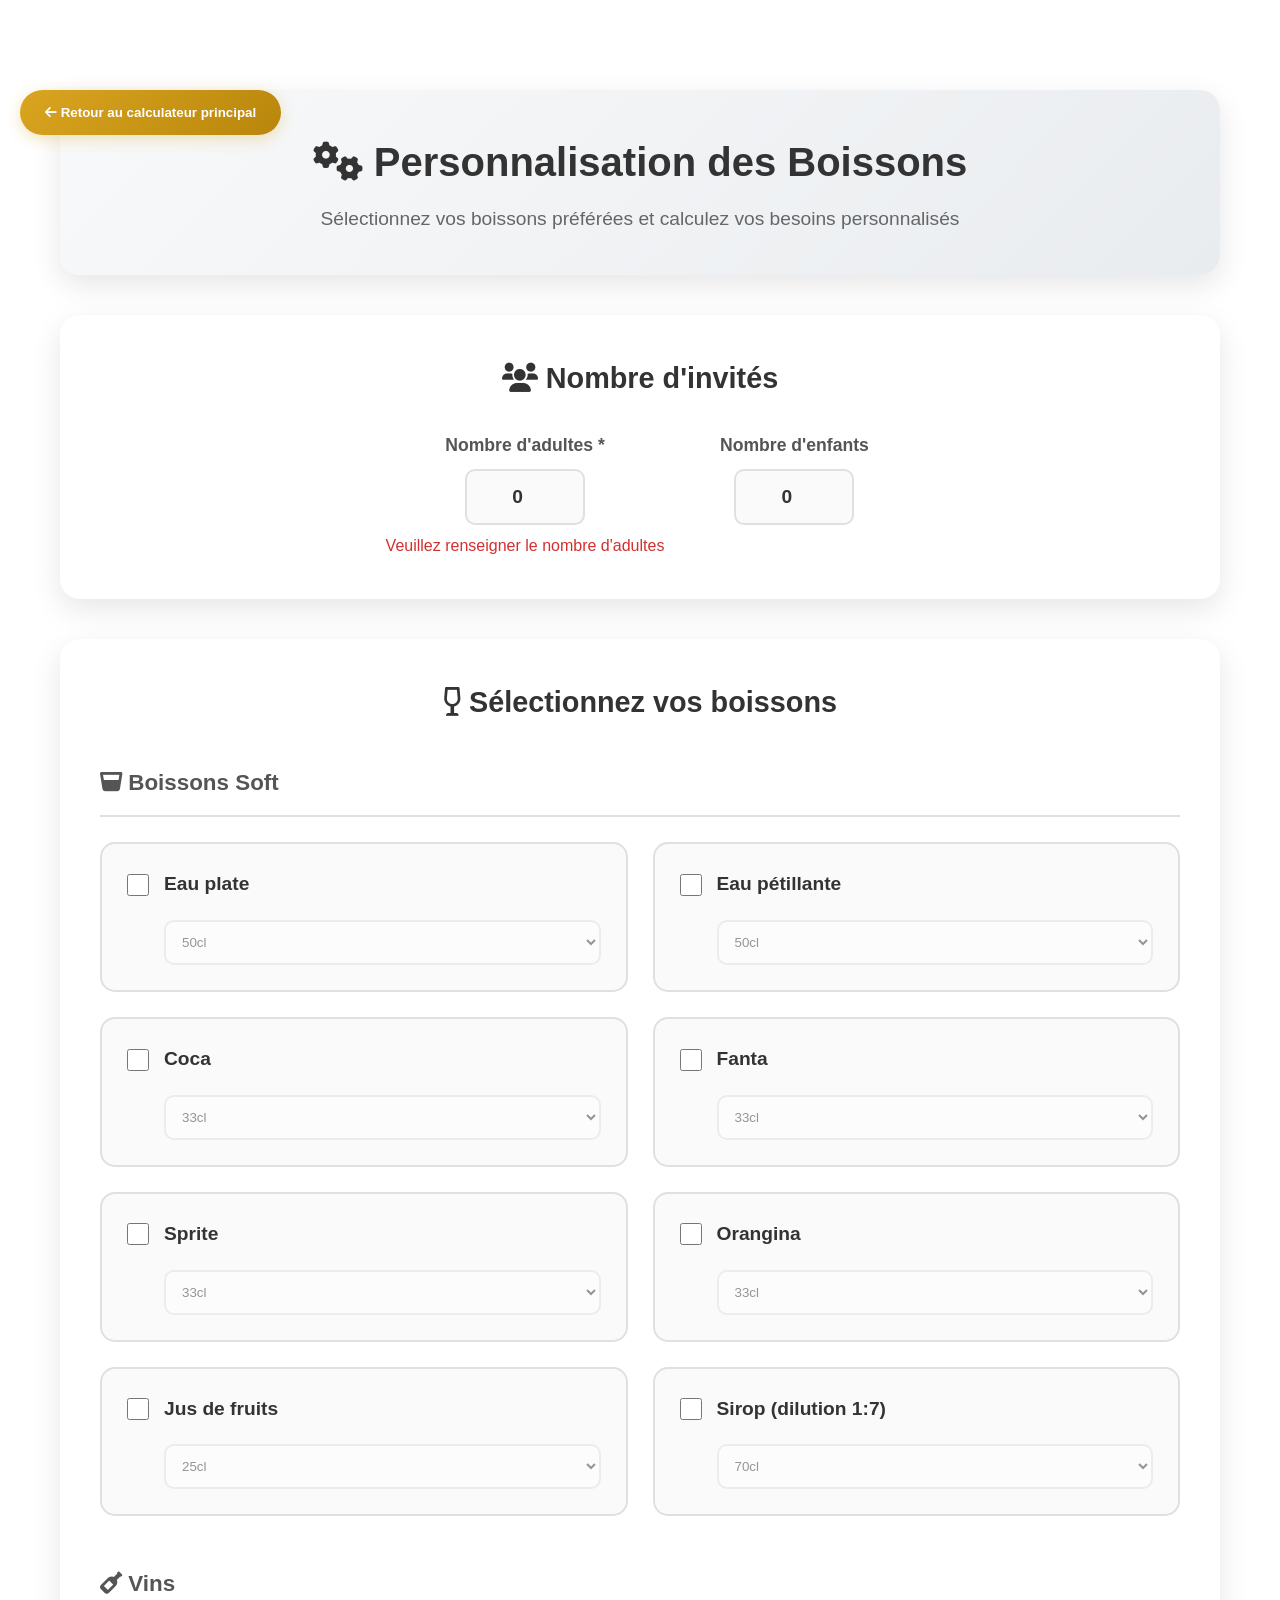
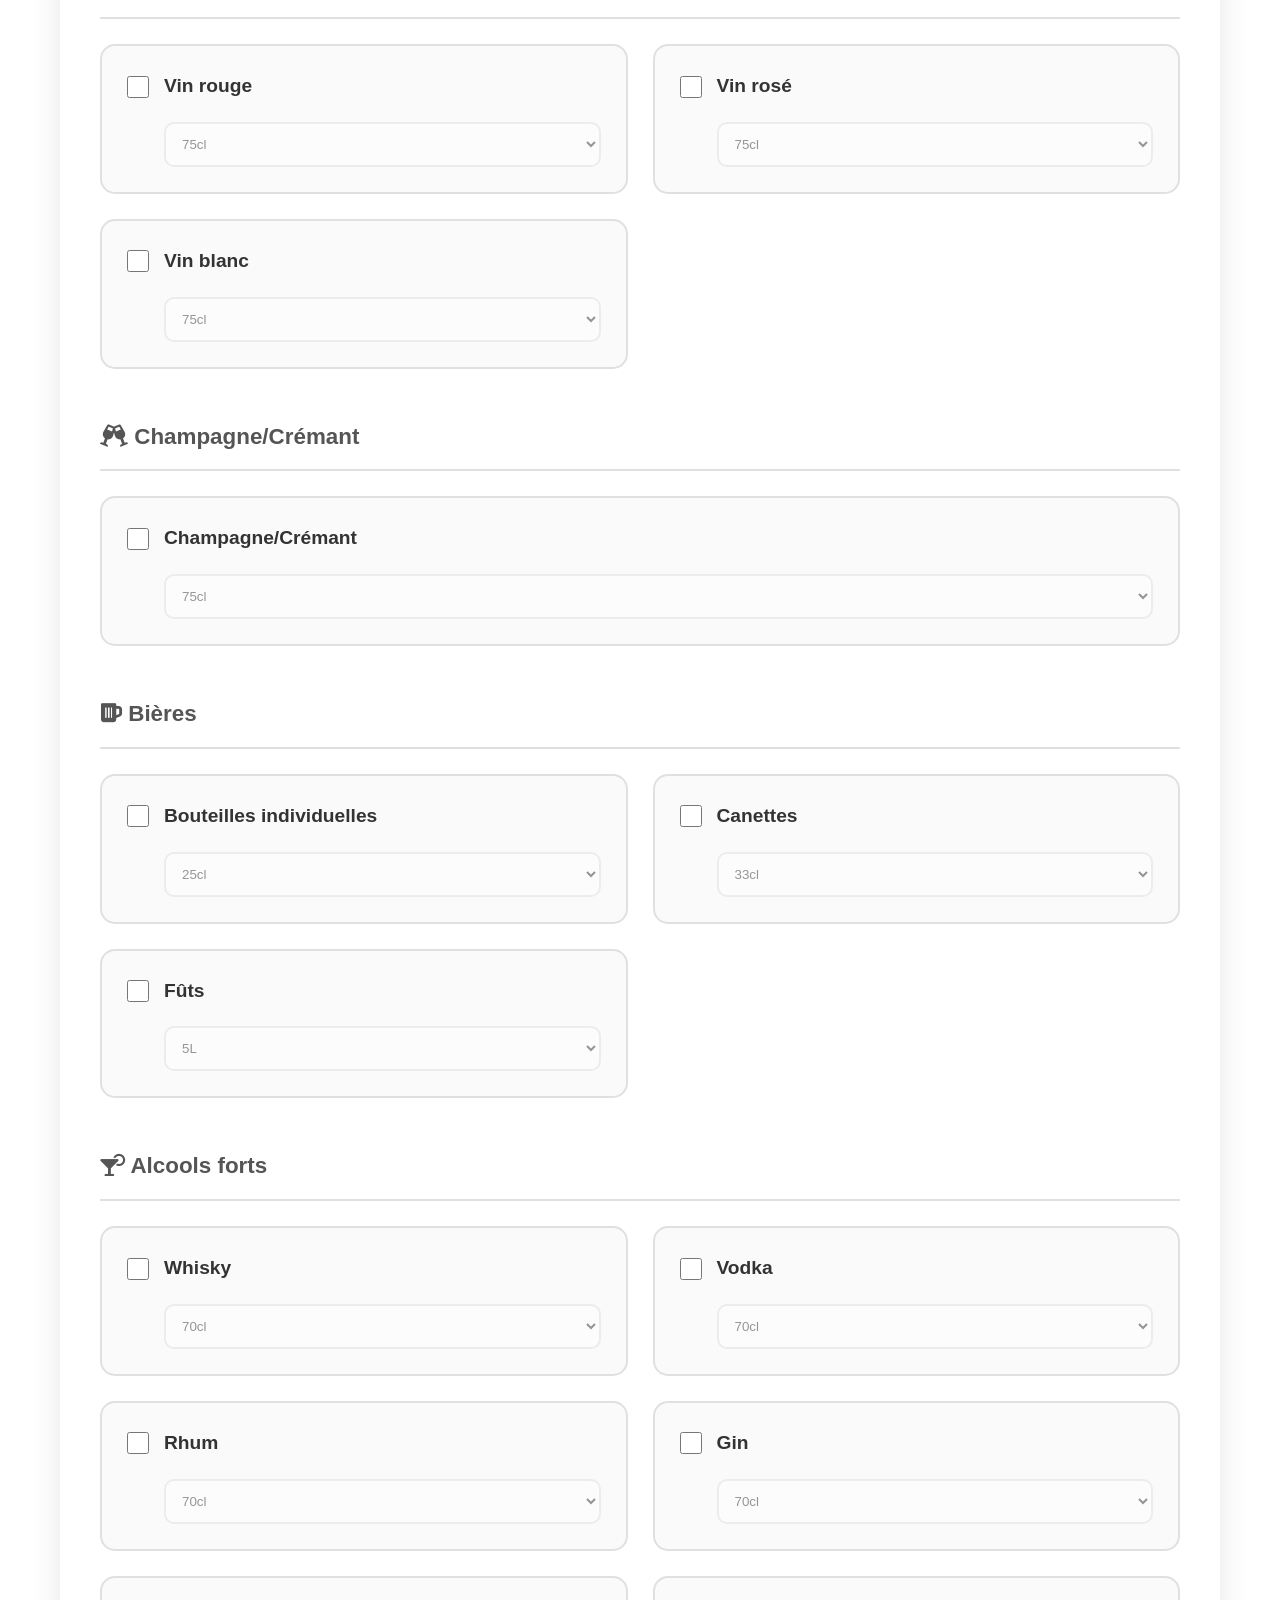
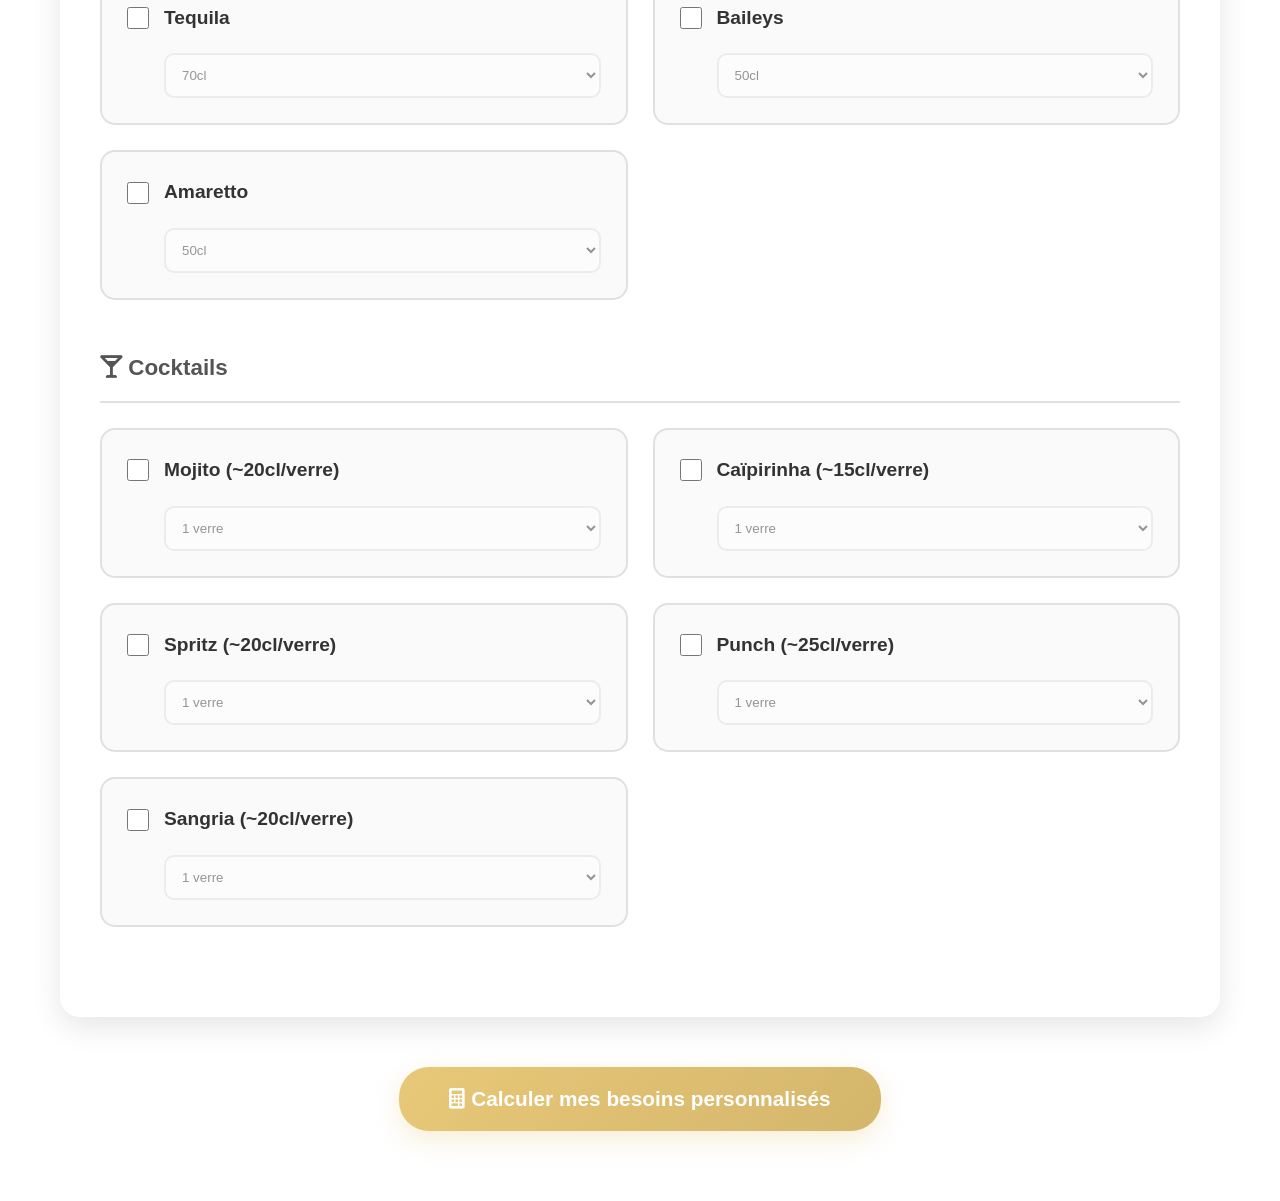
<file: drinkCalculPerso.html>
<!DOCTYPE html>
<html lang="fr">
<head>
    <meta charset="UTF-8">
    <meta name="viewport" content="width=device-width, initial-scale=1.0">
    <title>Marigue - Personnalisation des Boissons</title>
    <link rel="stylesheet" href="style.css">
    <link href="https://cdnjs.cloudflare.com/ajax/libs/font-awesome/6.0.0/css/all.min.css" rel="stylesheet">
    <style>
        /* Styles spécifiques à la page de personnalisation */
        .personalization-page {
            max-width: 1200px;
            margin: 0 auto;
            padding: 20px;
            padding-top: 90px;
        }

        .page-header {
            text-align: center;
            margin-bottom: 40px;
            background: linear-gradient(135deg, #f8f9fa, #e9ecef);
            padding: 40px;
            border-radius: 20px;
            box-shadow: 0 10px 30px rgba(0, 0, 0, 0.1);
        }

        .page-header h1 {
            color: #333;
            margin: 0;
            font-size: 2.5em;
            font-weight: 700;
        }

        .page-header p {
            color: #666;
            margin: 10px 0 0 0;
            font-size: 1.2em;
        }

        .back-button {
            position: fixed;
            top: 90px;
            left: 20px;
            background: linear-gradient(135deg, #daa520, #b8860b);
            border: none;
            padding: 15px 25px;
            border-radius: 25px;
            color: white;
            font-weight: 600;
            cursor: pointer;
            transition: all 0.3s ease;
            box-shadow: 0 4px 15px rgba(218, 165, 32, 0.3);
            z-index: 100;
        }

        .back-button:hover {
            transform: translateY(-2px);
            box-shadow: 0 6px 20px rgba(218, 165, 32, 0.4);
        }

        .guests-form {
            background: #ffffff;
            padding: 40px;
            border-radius: 20px;
            box-shadow: 0 10px 30px rgba(0, 0, 0, 0.1);
            margin-bottom: 40px;
        }

        .guests-form h2 {
            color: #333;
            margin-bottom: 30px;
            text-align: center;
            font-size: 1.8em;
        }

        .guests-inputs {
            display: flex;
            gap: 30px;
            justify-content: center;
            flex-wrap: wrap;
        }

        .guest-input-group {
            display: flex;
            flex-direction: column;
            align-items: center;
            min-width: 200px;
        }

        .guest-input-group label {
            color: #555;
            font-weight: 600;
            margin-bottom: 10px;
            font-size: 1.1em;
        }

        .guest-input-group input {
            width: 120px;
            padding: 15px;
            border: 2px solid #e0e0e0;
            border-radius: 10px;
            text-align: center;
            font-size: 1.2em;
            font-weight: 600;
            color: #333;
            background: #fafafa;
            transition: all 0.3s ease;
        }

        .guest-input-group input:focus {
            outline: none;
            border-color: #daa520;
            background: #ffffff;
            box-shadow: 0 0 0 3px rgba(218, 165, 32, 0.1);
        }

        .drinks-selection {
            background: #ffffff;
            padding: 40px;
            border-radius: 20px;
            box-shadow: 0 10px 30px rgba(0, 0, 0, 0.1);
            margin-bottom: 40px;
        }

        .drinks-selection h2 {
            color: #333;
            margin-bottom: 40px;
            text-align: center;
            font-size: 1.8em;
        }

        .drinks-category {
            margin-bottom: 50px;
        }

        .drinks-category h3 {
            color: #555;
            border-bottom: 2px solid #e0e0e0;
            padding-bottom: 15px;
            margin-bottom: 25px;
            font-size: 1.4em;
        }

        .drinks-grid {
            display: grid;
            grid-template-columns: repeat(auto-fit, minmax(350px, 1fr));
            gap: 25px;
        }

        .drink-item {
            background: #fafafa;
            border: 2px solid #e0e0e0;
            border-radius: 15px;
            padding: 25px;
            transition: all 0.3s ease;
        }

        .drink-item:hover {
            border-color: #daa520;
            box-shadow: 0 5px 20px rgba(218, 165, 32, 0.1);
        }

        .drink-header {
            display: flex;
            align-items: center;
            margin-bottom: 20px;
        }

        .drink-checkbox {
            width: 22px;
            height: 22px;
            margin-right: 15px;
            accent-color: #daa520;
        }

        .drink-header label {
            color: #333;
            font-weight: 600;
            font-size: 1.2em;
            cursor: pointer;
        }

        .drink-options {
            margin-left: 37px;
        }

        .volume-select {
            width: 100%;
            padding: 12px;
            border: 2px solid #e0e0e0;
            border-radius: 10px;
            background: #ffffff;
            color: #333;
            font-weight: 500;
            transition: all 0.3s ease;
            opacity: 0.5;
            cursor: not-allowed;
        }

        .volume-select:enabled {
            opacity: 1;
            cursor: pointer;
        }

        .volume-select:enabled:focus {
            outline: none;
            border-color: #daa520;
            box-shadow: 0 0 0 3px rgba(218, 165, 32, 0.1);
        }

        .calculate-section {
            text-align: center;
            margin: 50px 0;
        }

        .calculate-btn {
            background: linear-gradient(135deg, #daa520, #b8860b);
            border: none;
            padding: 20px 50px;
            border-radius: 30px;
            color: white;
            font-size: 1.3em;
            font-weight: 700;
            cursor: pointer;
            transition: all 0.3s ease;
            box-shadow: 0 8px 25px rgba(218, 165, 32, 0.3);
        }

        .calculate-btn:hover {
            transform: translateY(-3px);
            box-shadow: 0 10px 30px rgba(218, 165, 32, 0.4);
        }

        .calculate-btn:disabled {
            opacity: 0.6;
            cursor: not-allowed;
            transform: none;
        }

        .error-message {
            color: #d32f2f;
            font-size: 1em;
            margin-top: 8px;
            display: none;
        }

        .results-section {
            background: #ffffff;
            padding: 40px;
            border-radius: 20px;
            box-shadow: 0 10px 30px rgba(0, 0, 0, 0.1);
            margin-top: 40px;
            display: none;
        }

        .results-header {
            text-align: center;
            margin-bottom: 40px;
        }

        .results-header h3 {
            color: #333;
            font-size: 2em;
            margin-bottom: 15px;
        }

        .results-grid {
            display: grid;
            grid-template-columns: 1fr 1fr;
            gap: 40px;
            margin-bottom: 40px;
        }

        .results-column {
            background: #f8f9fa;
            padding: 30px;
            border-radius: 15px;
            border: 2px solid #e0e0e0;
        }

        .results-column h4 {
            color: #555;
            text-align: center;
            margin-bottom: 25px;
            font-size: 1.3em;
            border-bottom: 2px solid #e0e0e0;
            padding-bottom: 15px;
        }

        .result-item {
            background: #ffffff;
            padding: 20px;
            margin-bottom: 15px;
            border-radius: 10px;
            border-left: 4px solid #daa520;
            box-shadow: 0 3px 10px rgba(0, 0, 0, 0.05);
        }

        .result-item:last-child {
            margin-bottom: 0;
        }

        .result-item strong {
            color: #333;
            font-weight: 600;
        }

        .action-buttons {
            display: flex;
            gap: 25px;
            justify-content: center;
            flex-wrap: wrap;
        }

        .email-form {
            background: #f8f9fa;
            padding: 30px;
            border-radius: 15px;
            border: 2px solid #e0e0e0;
            margin-top: 30px;
            display: none;
        }

        .email-form h4 {
            color: #333;
            margin-bottom: 20px;
            text-align: center;
            font-size: 1.3em;
        }

        .email-input {
            width: 100%;
            padding: 15px;
            border: 2px solid #e0e0e0;
            border-radius: 10px;
            font-size: 1.1em;
            color: #333;
            margin-bottom: 20px;
        }

        .email-input:focus {
            outline: none;
            border-color: #daa520;
            box-shadow: 0 0 0 3px rgba(218, 165, 32, 0.1);
        }

        .email-buttons {
            display: flex;
            gap: 20px;
            justify-content: center;
        }

        @media (max-width: 768px) {
            .personalization-page {
                padding: 10px;
                padding-top: 80px;
            }

            .page-header {
                padding: 30px 20px;
            }

            .page-header h1 {
                font-size: 2em;
            }

            .back-button {
                position: relative;
                top: auto;
                left: auto;
                margin-bottom: 20px;
                width: 100%;
                max-width: 300px;
            }

            .guests-inputs {
                flex-direction: column;
                align-items: center;
            }

            .drinks-grid {
                grid-template-columns: 1fr;
            }

            .results-grid {
                grid-template-columns: 1fr;
                gap: 30px;
            }

            .action-buttons {
                flex-direction: column;
                align-items: center;
            }

            .btn {
                width: 100%;
                max-width: 300px;
            }

            .email-buttons {
                flex-direction: column;
                align-items: center;
            }
        }
    </style>
</head>
<body>
    <div class="personalization-page">
        <!-- Bouton retour -->
        <button class="back-button" onclick="window.location.href='index.html'">
            <i class="fas fa-arrow-left"></i> Retour au calculateur principal
        </button>

        <!-- En-tête de la page -->
        <div class="page-header">
            <h1><i class="fas fa-cogs"></i> Personnalisation des Boissons</h1>
            <p>Sélectionnez vos boissons préférées et calculez vos besoins personnalisés</p>
        </div>

        <!-- Formulaire pour le nombre d'invités -->
        <div class="guests-form">
            <h2><i class="fas fa-users"></i> Nombre d'invités</h2>
            <div class="guests-inputs">
                <div class="guest-input-group">
                    <label for="adults">Nombre d'adultes *</label>
                    <input type="number" id="adults" min="0" value="0" required>
                    <span class="error-message" id="adultsError">Veuillez renseigner le nombre d'adultes</span>
                </div>
                <div class="guest-input-group">
                    <label for="children">Nombre d'enfants</label>
                    <input type="number" id="children" min="0" value="0">
                </div>
            </div>
        </div>

        <!-- Sélection des boissons -->
        <div class="drinks-selection">
            <h2><i class="fas fa-wine-glass-alt"></i> Sélectionnez vos boissons</h2>
            
            <!-- Boissons Soft -->
            <div class="drinks-category">
                <h3><i class="fas fa-glass-whiskey"></i> Boissons Soft</h3>
                <div class="drinks-grid">
                    <!-- Eau -->
                    <div class="drink-item">
                        <div class="drink-header">
                            <input type="checkbox" id="water" class="drink-checkbox">
                            <label for="water">Eau plate</label>
                        </div>
                        <div class="drink-options">
                            <select class="volume-select" data-drink="water" disabled>
                                <option value="0.5">50cl</option>
                                <option value="1">1L</option>
                                <option value="1.5">1.5L</option>
                            </select>
                        </div>
                    </div>

                    <div class="drink-item">
                        <div class="drink-header">
                            <input type="checkbox" id="sparkling-water" class="drink-checkbox">
                            <label for="sparkling-water">Eau pétillante</label>
                        </div>
                        <div class="drink-options">
                            <select class="volume-select" data-drink="sparkling-water" disabled>
                                <option value="0.5">50cl</option>
                                <option value="1">1L</option>
                                <option value="1.5">1.5L</option>
                            </select>
                        </div>
                    </div>

                    <div class="drink-item">
                        <div class="drink-header">
                            <input type="checkbox" id="coca" class="drink-checkbox">
                            <label for="coca">Coca</label>
                        </div>
                        <div class="drink-options">
                            <select class="volume-select" data-drink="coca" disabled>
                                <option value="0.33">33cl</option>
                                <option value="0.5">50cl</option>
                                <option value="1">1L</option>
                                <option value="1.5">1.5L</option>
                                <option value="2">2L</option>
                            </select>
                        </div>
                    </div>

                    <div class="drink-item">
                        <div class="drink-header">
                            <input type="checkbox" id="fanta" class="drink-checkbox">
                            <label for="fanta">Fanta</label>
                        </div>
                        <div class="drink-options">
                            <select class="volume-select" data-drink="fanta" disabled>
                                <option value="0.33">33cl</option>
                                <option value="0.5">50cl</option>
                                <option value="1">1L</option>
                                <option value="1.5">1.5L</option>
                                <option value="2">2L</option>
                            </select>
                        </div>
                    </div>

                    <div class="drink-item">
                        <div class="drink-header">
                            <input type="checkbox" id="sprite" class="drink-checkbox">
                            <label for="sprite">Sprite</label>
                        </div>
                        <div class="drink-options">
                            <select class="volume-select" data-drink="sprite" disabled>
                                <option value="0.33">33cl</option>
                                <option value="0.5">50cl</option>
                                <option value="1">1L</option>
                                <option value="1.5">1.5L</option>
                                <option value="2">2L</option>
                            </select>
                        </div>
                    </div>

                    <div class="drink-item">
                        <div class="drink-header">
                            <input type="checkbox" id="orangina" class="drink-checkbox">
                            <label for="orangina">Orangina</label>
                        </div>
                        <div class="drink-options">
                            <select class="volume-select" data-drink="orangina" disabled>
                                <option value="0.33">33cl</option>
                                <option value="0.5">50cl</option>
                                <option value="1">1L</option>
                                <option value="1.5">1.5L</option>
                                <option value="2">2L</option>
                            </select>
                        </div>
                    </div>

                    <div class="drink-item">
                        <div class="drink-header">
                            <input type="checkbox" id="fruit-juice" class="drink-checkbox">
                            <label for="fruit-juice">Jus de fruits</label>
                        </div>
                        <div class="drink-options">
                            <select class="volume-select" data-drink="fruit-juice" disabled>
                                <option value="0.25">25cl</option>
                                <option value="1">1L</option>
                                <option value="1.5">1.5L</option>
                            </select>
                        </div>
                    </div>

                    <div class="drink-item">
                        <div class="drink-header">
                            <input type="checkbox" id="syrup" class="drink-checkbox">
                            <label for="syrup">Sirop (dilution 1:7)</label>
                        </div>
                        <div class="drink-options">
                            <select class="volume-select" data-drink="syrup" disabled>
                                <option value="0.7">70cl</option>
                                <option value="1">1L</option>
                            </select>
                        </div>
                    </div>
                </div>
            </div>

            <!-- Vins -->
            <div class="drinks-category">
                <h3><i class="fas fa-wine-bottle"></i> Vins</h3>
                <div class="drinks-grid">
                    <div class="drink-item">
                        <div class="drink-header">
                            <input type="checkbox" id="red-wine" class="drink-checkbox">
                            <label for="red-wine">Vin rouge</label>
                        </div>
                        <div class="drink-options">
                            <select class="volume-select" data-drink="red-wine" disabled>
                                <option value="0.75">75cl</option>
                                <option value="1.5">1.5L</option>
                            </select>
                        </div>
                    </div>

                    <div class="drink-item">
                        <div class="drink-header">
                            <input type="checkbox" id="rose-wine" class="drink-checkbox">
                            <label for="rose-wine">Vin rosé</label>
                        </div>
                        <div class="drink-options">
                            <select class="volume-select" data-drink="rose-wine" disabled>
                                <option value="0.75">75cl</option>
                                <option value="1.5">1.5L</option>
                            </select>
                        </div>
                    </div>

                    <div class="drink-item">
                        <div class="drink-header">
                            <input type="checkbox" id="white-wine" class="drink-checkbox">
                            <label for="white-wine">Vin blanc</label>
                        </div>
                        <div class="drink-options">
                            <select class="volume-select" data-drink="white-wine" disabled>
                                <option value="0.75">75cl</option>
                                <option value="1.5">1.5L</option>
                            </select>
                        </div>
                    </div>
                </div>
            </div>

            <!-- Champagne/Crémant -->
            <div class="drinks-category">
                <h3><i class="fas fa-champagne-glasses"></i> Champagne/Crémant</h3>
                <div class="drinks-grid">
                    <div class="drink-item">
                        <div class="drink-header">
                            <input type="checkbox" id="champagne" class="drink-checkbox">
                            <label for="champagne">Champagne/Crémant</label>
                        </div>
                        <div class="drink-options">
                            <select class="volume-select" data-drink="champagne" disabled>
                                <option value="0.75">75cl</option>
                                <option value="1.5">1.5L</option>
                                <option value="3">3L</option>
                            </select>
                        </div>
                    </div>
                </div>
            </div>

            <!-- Bières -->
            <div class="drinks-category">
                <h3><i class="fas fa-beer"></i> Bières</h3>
                <div class="drinks-grid">
                    <div class="drink-item">
                        <div class="drink-header">
                            <input type="checkbox" id="beer-bottles" class="drink-checkbox">
                            <label for="beer-bottles">Bouteilles individuelles</label>
                        </div>
                        <div class="drink-options">
                            <select class="volume-select" data-drink="beer-bottles" disabled>
                                <option value="0.25">25cl</option>
                                <option value="0.33">33cl</option>
                                <option value="0.5">50cl</option>
                            </select>
                        </div>
                    </div>

                    <div class="drink-item">
                        <div class="drink-header">
                            <input type="checkbox" id="beer-cans" class="drink-checkbox">
                            <label for="beer-cans">Canettes</label>
                        </div>
                        <div class="drink-options">
                            <select class="volume-select" data-drink="beer-cans" disabled>
                                <option value="0.33">33cl</option>
                                <option value="0.5">50cl</option>
                            </select>
                        </div>
                    </div>

                    <div class="drink-item">
                        <div class="drink-header">
                            <input type="checkbox" id="beer-kegs" class="drink-checkbox">
                            <label for="beer-kegs">Fûts</label>
                        </div>
                        <div class="drink-options">
                            <select class="volume-select" data-drink="beer-kegs" disabled>
                                <option value="5">5L</option>
                                <option value="20">20L</option>
                                <option value="30">30L</option>
                                <option value="50">50L</option>
                            </select>
                        </div>
                    </div>
                </div>
            </div>

            <!-- Alcools forts -->
            <div class="drinks-category">
                <h3><i class="fas fa-cocktail"></i> Alcools forts</h3>
                <div class="drinks-grid">
                    <div class="drink-item">
                        <div class="drink-header">
                            <input type="checkbox" id="whisky" class="drink-checkbox">
                            <label for="whisky">Whisky</label>
                        </div>
                        <div class="drink-options">
                            <select class="volume-select" data-drink="whisky" disabled>
                                <option value="0.7">70cl</option>
                                <option value="1">1L</option>
                            </select>
                        </div>
                    </div>

                    <div class="drink-item">
                        <div class="drink-header">
                            <input type="checkbox" id="vodka" class="drink-checkbox">
                            <label for="vodka">Vodka</label>
                        </div>
                        <div class="drink-options">
                            <select class="volume-select" data-drink="vodka" disabled>
                                <option value="0.7">70cl</option>
                                <option value="1">1L</option>
                            </select>
                        </div>
                    </div>

                    <div class="drink-item">
                        <div class="drink-header">
                            <input type="checkbox" id="rum" class="drink-checkbox">
                            <label for="rum">Rhum</label>
                        </div>
                        <div class="drink-options">
                            <select class="volume-select" data-drink="rum" disabled>
                                <option value="0.7">70cl</option>
                                <option value="1">1L</option>
                            </select>
                        </div>
                    </div>

                    <div class="drink-item">
                        <div class="drink-header">
                            <input type="checkbox" id="gin" class="drink-checkbox">
                            <label for="gin">Gin</label>
                        </div>
                        <div class="drink-options">
                            <select class="volume-select" data-drink="gin" disabled>
                                <option value="0.7">70cl</option>
                                <option value="1">1L</option>
                            </select>
                        </div>
                    </div>

                    <div class="drink-item">
                        <div class="drink-header">
                            <input type="checkbox" id="tequila" class="drink-checkbox">
                            <label for="tequila">Tequila</label>
                        </div>
                        <div class="drink-options">
                            <select class="volume-select" data-drink="tequila" disabled>
                                <option value="0.7">70cl</option>
                                <option value="1">1L</option>
                            </select>
                        </div>
                    </div>

                    <div class="drink-item">
                        <div class="drink-header">
                            <input type="checkbox" id="baileys" class="drink-checkbox">
                            <label for="baileys">Baileys</label>
                        </div>
                        <div class="drink-options">
                            <select class="volume-select" data-drink="baileys" disabled>
                                <option value="0.5">50cl</option>
                                <option value="0.7">70cl</option>
                            </select>
                        </div>
                    </div>

                    <div class="drink-item">
                        <div class="drink-header">
                            <input type="checkbox" id="amaretto" class="drink-checkbox">
                            <label for="amaretto">Amaretto</label>
                        </div>
                        <div class="drink-options">
                            <select class="volume-select" data-drink="amaretto" disabled>
                                <option value="0.5">50cl</option>
                                <option value="0.7">70cl</option>
                            </select>
                        </div>
                    </div>
                </div>
            </div>

            <!-- Cocktails -->
            <div class="drinks-category">
                <h3><i class="fas fa-martini-glass"></i> Cocktails</h3>
                <div class="drinks-grid">
                    <div class="drink-item">
                        <div class="drink-header">
                            <input type="checkbox" id="mojito" class="drink-checkbox">
                            <label for="mojito">Mojito (~20cl/verre)</label>
                        </div>
                        <div class="drink-options">
                            <select class="volume-select" data-drink="mojito" disabled>
                                <option value="1">1 verre</option>
                                <option value="5">5 verres</option>
                                <option value="10">10 verres</option>
                                <option value="20">20 verres</option>
                                <option value="50">50 verres</option>
                            </select>
                        </div>
                    </div>

                    <div class="drink-item">
                        <div class="drink-header">
                            <input type="checkbox" id="caipirinha" class="drink-checkbox">
                            <label for="caipirinha">Caïpirinha (~15cl/verre)</label>
                        </div>
                        <div class="drink-options">
                            <select class="volume-select" data-drink="caipirinha" disabled>
                                <option value="1">1 verre</option>
                                <option value="5">5 verres</option>
                                <option value="10">10 verres</option>
                                <option value="20">20 verres</option>
                                <option value="50">50 verres</option>
                            </select>
                        </div>
                    </div>

                    <div class="drink-item">
                        <div class="drink-header">
                            <input type="checkbox" id="spritz" class="drink-checkbox">
                            <label for="spritz">Spritz (~20cl/verre)</label>
                        </div>
                        <div class="drink-options">
                            <select class="volume-select" data-drink="spritz" disabled>
                                <option value="1">1 verre</option>
                                <option value="5">5 verres</option>
                                <option value="10">10 verres</option>
                                <option value="20">20 verres</option>
                                <option value="50">50 verres</option>
                            </select>
                        </div>
                    </div>

                    <div class="drink-item">
                        <div class="drink-header">
                            <input type="checkbox" id="punch" class="drink-checkbox">
                            <label for="punch">Punch (~25cl/verre)</label>
                        </div>
                        <div class="drink-options">
                            <select class="volume-select" data-drink="punch" disabled>
                                <option value="1">1 verre</option>
                                <option value="5">5 verres</option>
                                <option value="10">10 verres</option>
                                <option value="20">20 verres</option>
                                <option value="50">50 verres</option>
                            </select>
                        </div>
                    </div>

                    <div class="drink-item">
                        <div class="drink-header">
                            <input type="checkbox" id="sangria" class="drink-checkbox">
                            <label for="sangria">Sangria (~20cl/verre)</label>
                        </div>
                        <div class="drink-options">
                            <select class="volume-select" data-drink="sangria" disabled>
                                <option value="1">1 verre</option>
                                <option value="5">5 verres</option>
                                <option value="10">10 verres</option>
                                <option value="20">20 verres</option>
                                <option value="50">50 verres</option>
                            </select>
                        </div>
                    </div>
                </div>
            </div>
        </div>

        <!-- Section de calcul -->
        <div class="calculate-section">
            <button class="calculate-btn" onclick="calculateCustomDrinks()">
                <i class="fas fa-calculator"></i> Calculer mes besoins personnalisés
            </button>
        </div>

        <!-- Section des résultats -->
        <div class="results-section" id="resultsSection">
            <div class="results-header">
                <h3><i class="fas fa-chart-bar"></i> Vos besoins personnalisés</h3>
                <p>Calculs basés sur vos sélections et le nombre d'invités</p>
            </div>
            
            <div class="results-grid" id="resultsGrid">
                <!-- Les résultats seront générés ici -->
            </div>

            <div class="action-buttons">
                <button class="btn btn-primary" onclick="showEmailForm()">
                    <i class="fas fa-envelope"></i> Recevoir par email
                </button>
                <button class="btn btn-secondary" onclick="resetForm()">
                    <i class="fas fa-redo"></i> Nouveau calcul
                </button>
            </div>

            <!-- Formulaire email -->
            <div class="email-form" id="emailForm">
                <h4><i class="fas fa-envelope"></i> Envoyer les résultats par email</h4>
                <input type="email" class="email-input" id="emailInput" placeholder="Votre adresse email" required>
                <div class="email-buttons">
                    <button class="btn btn-primary" onclick="sendEmail()">
                        <i class="fas fa-paper-plane"></i> Envoyer
                    </button>
                    <button class="btn btn-secondary" onclick="hideEmailForm()">
                        <i class="fas fa-times"></i> Annuler
                    </button>
                </div>
            </div>
        </div>
    </div>

    <script src="script.js"></script>
    <script>
        // Script spécifique à la page de personnalisation
        document.addEventListener('DOMContentLoaded', function() {
            // Initialisation des événements pour les checkboxes
            initializeDrinkCheckboxes();
            
            // Validation en temps réel du nombre d'adultes
            const adultsInput = document.getElementById('adults');
            adultsInput.addEventListener('input', validateAdults);
        });

        // Fonction pour initialiser les événements des checkboxes
        function initializeDrinkCheckboxes() {
            const checkboxes = document.querySelectorAll('.drink-checkbox');
            checkboxes.forEach(checkbox => {
                checkbox.addEventListener('change', function() {
                    handleDrinkSelection(this);
                });
            });
        }

        // Fonction pour gérer la sélection d'une boisson
        function handleDrinkSelection(checkbox) {
            const drinkItem = checkbox.closest('.drink-item');
            const volumeSelect = drinkItem.querySelector('.volume-select');
            
            if (checkbox.checked) {
                // Activer le sélecteur de volume
                volumeSelect.disabled = false;
                volumeSelect.style.opacity = '1';
            } else {
                // Désactiver le sélecteur de volume
                volumeSelect.disabled = true;
                volumeSelect.style.opacity = '0.5';
            }
        }

        // Fonction pour valider le nombre d'adultes
        function validateAdults() {
            const adultsInput = document.getElementById('adults');
            const adultsError = document.getElementById('adultsError');
            const calculateBtn = document.querySelector('.calculate-btn');
            
            if (adultsInput.value === '' || parseInt(adultsInput.value) === 0) {
                adultsError.style.display = 'block';
                calculateBtn.disabled = true;
                return false;
            } else {
                adultsError.style.display = 'none';
                calculateBtn.disabled = false;
                return true;
            }
        }

        // Fonction pour calculer les boissons personnalisées
        function calculateCustomDrinks() {
            // Validation du nombre d'adultes
            if (!validateAdults()) {
                return;
            }

            // Récupération des valeurs
            const adults = parseInt(document.getElementById('adults').value) || 0;
            const children = parseInt(document.getElementById('children').value) || 0;
            const totalGuests = adults + children;

            // Vérification qu'au moins une boisson est sélectionnée
            const selectedDrinks = document.querySelectorAll('.drink-checkbox:checked');
            if (selectedDrinks.length === 0) {
                alert('Veuillez sélectionner au moins une boisson');
                return;
            }

            // Initialisation des résultats
            const results = {
                base: {},
                withMargin: {}
            };

            // Calcul pour chaque boisson sélectionnée
            selectedDrinks.forEach(checkbox => {
                const drinkId = checkbox.id;
                const drinkItem = checkbox.closest('.drink-item');
                const volumeSelect = drinkItem.querySelector('.volume-select');
                const volume = parseFloat(volumeSelect.value);
                const drinkName = checkbox.nextElementSibling.textContent.trim();

                let quantity = 0;

                // Calcul selon le type de boisson
                if (drinkId.includes('water') || drinkId.includes('sparkling-water')) {
                    // Eau : 1 bouteille pour 2 personnes
                    quantity = Math.ceil(totalGuests / 2);
                } else if (drinkId.includes('syrup')) {
                    // Sirop : 1 bouteille pour 10 personnes (avec dilution 1:7)
                    quantity = Math.ceil(totalGuests / 10);
                } else if (drinkId.includes('wine') || drinkId.includes('champagne')) {
                    // Vins et champagne : 1 bouteille pour 4 adultes
                    quantity = Math.ceil(adults / 4);
                } else if (drinkId.includes('beer')) {
                    // Bières : 1 bouteille/canette pour 2 adultes
                    quantity = Math.ceil(adults / 2);
                } else if (drinkId.includes('whisky') || drinkId.includes('vodka') || 
                            drinkId.includes('rum') || drinkId.includes('gin') || 
                            drinkId.includes('tequila') || drinkId.includes('baileys') || 
                            drinkId.includes('amaretto')) {
                    // Alcools forts : 1 bouteille pour 8 adultes
                    quantity = Math.ceil(adults / 8);
                } else if (drinkId.includes('mojito') || drinkId.includes('caipirinha') || 
                            drinkId.includes('spritz') || drinkId.includes('punch') || 
                            drinkId.includes('sangria')) {
                    // Cocktails : nombre de verres sélectionné
                    quantity = parseInt(volumeSelect.value);
                } else {
                    // Boissons soft : 1 bouteille pour 3 personnes
                    quantity = Math.ceil(totalGuests / 3);
                }

                // Stockage des résultats
                results.base[drinkName] = {
                    quantity: quantity,
                    volume: volume,
                    unit: getVolumeUnit(volume, drinkId)
                };

                results.withMargin[drinkName] = {
                    quantity: Math.ceil(quantity * 1.1), // Marge de 10%
                    volume: volume,
                    unit: getVolumeUnit(volume, drinkId)
                };
            });

            // Affichage des résultats
            displayCustomResults(results);
        }

        // Fonction pour obtenir l'unité de volume
        function getVolumeUnit(volume, drinkId) {
            if (drinkId.includes('mojito') || drinkId.includes('caipirinha') || 
                drinkId.includes('spritz') || drinkId.includes('punch') || 
                drinkId.includes('sangria')) {
                return 'verre(s)';
            } else if (volume >= 1) {
                return 'L';
            } else {
                return 'cl';
            }
        }

        // Fonction pour afficher les résultats personnalisés
        function displayCustomResults(results) {
            const resultsSection = document.getElementById('resultsSection');
            const resultsGrid = document.getElementById('resultsGrid');

            // Génération du HTML pour les résultats
            let baseResultsHTML = '<div class="results-column"><h4><i class="fas fa-chart-line"></i> Quantité de base</h4>';
            let marginResultsHTML = '<div class="results-column"><h4><i class="fas fa-chart-bar"></i> Quantité avec marge 10%</h4>';

            // Ajout des résultats pour chaque boisson
            Object.keys(results.base).forEach(drinkName => {
                const baseData = results.base[drinkName];
                const marginData = results.withMargin[drinkName];

                // Formatage du volume
                const volumeText = formatVolume(baseData.volume, baseData.unit);

                baseResultsHTML += `
                    <div class="result-item">
                        <strong>${drinkName}:</strong> ${baseData.quantity} ${volumeText}
                    </div>
                `;

                marginResultsHTML += `
                    <div class="result-item">
                        <strong>${drinkName}:</strong> ${marginData.quantity} ${volumeText}
                    </div>
                `;
            });

            baseResultsHTML += '</div>';
            marginResultsHTML += '</div>';

            // Affichage des résultats
            resultsGrid.innerHTML = baseResultsHTML + marginResultsHTML;
            resultsSection.style.display = 'block';

            // Scroll vers les résultats
            resultsSection.scrollIntoView({ behavior: 'smooth' });
        }

        // Fonction pour formater le volume
        function formatVolume(volume, unit) {
            if (unit === 'verre(s)') {
                return unit;
            } else if (unit === 'L') {
                return `${volume}L`;
            } else {
                return `${Math.round(volume * 100)}cl`;
            }
        }

        // Fonction pour réinitialiser le formulaire
        function resetForm() {
            // Réinitialisation des inputs
            document.getElementById('adults').value = '0';
            document.getElementById('children').value = '0';

            // Réinitialisation des checkboxes et sélecteurs
            const checkboxes = document.querySelectorAll('.drink-checkbox');
            checkboxes.forEach(checkbox => {
                checkbox.checked = false;
                const volumeSelect = checkbox.closest('.drink-item').querySelector('.volume-select');
                volumeSelect.disabled = true;
                volumeSelect.style.opacity = '0.5';
            });

            // Masquage des résultats
            document.getElementById('resultsSection').style.display = 'none';
            document.getElementById('emailForm').style.display = 'none';

            // Réactivation du bouton de calcul
            document.querySelector('.calculate-btn').disabled = true;
        }

        // Fonction pour afficher le formulaire email
        function showEmailForm() {
            document.getElementById('emailForm').style.display = 'block';
            document.getElementById('emailInput').focus();
        }

        // Fonction pour masquer le formulaire email
        function hideEmailForm() {
            document.getElementById('emailForm').style.display = 'none';
            document.getElementById('emailInput').value = '';
        }

        // Fonction pour envoyer l'email
        function sendEmail() {
            const email = document.getElementById('emailInput').value;
            
            if (!email || !email.includes('@')) {
                alert('Veuillez saisir une adresse email valide');
                return;
            }

            // Simulation d'envoi d'email
            alert(`📧 Vos résultats personnalisés ont été envoyés à ${email}\n\nUn PDF avec vos calculs sera joint à l'email.`);
            
            // Masquage du formulaire email
            hideEmailForm();
        }
    </script>
</body>
</html>
</file>
<file: style.css>
/* ============================================================================
   RESET ET BASE
   ============================================================================ */

* {
    margin: 0;
    padding: 0;
    box-sizing: border-box;
}

body {
    font-family: 'Segoe UI', Tahoma, Geneva, Verdana, sans-serif;
    line-height: 1.6;
    color: #333;
    background-color: #ffffff;
}

.container {
    max-width: 1200px;
    margin: 0 auto;
    padding: 0 20px;
}

/* ============================================================================
   NAVIGATION
   ============================================================================ */

.navbar {
    position: fixed;
    top: 0;
    width: 100%;
    background: rgba(255, 255, 255, 0.95);
    backdrop-filter: blur(10px);
    border-bottom: 1px solid rgba(0, 0, 0, 0.1);
    z-index: 1000;
    transition: all 0.3s ease;
}

.nav-container {
    max-width: 1200px;
    margin: 0 auto;
    padding: 0 20px;
    display: flex;
    justify-content: space-between;
    align-items: center;
    height: 70px;
}

.nav-logo a {
    font-size: 1.8rem;
    font-weight: 700;
    color: #333;
    text-decoration: none;
    letter-spacing: 1px;
}

.nav-menu {
    display: flex;
    gap: 30px;
    align-items: center;
}

.nav-link {
    color: #333;
    text-decoration: none;
    font-weight: 500;
    transition: color 0.3s ease;
    position: relative;
}

.nav-link:hover {
    color: #daa520;
}

.nav-link::after {
    content: '';
    position: absolute;
    width: 0;
    height: 2px;
    bottom: -5px;
    left: 0;
    background-color: #daa520;
    transition: width 0.3s ease;
}

.nav-link:hover::after {
    width: 100%;
}

.nav-icons {
    display: flex;
    gap: 20px;
    align-items: center;
}

.nav-icon {
    color: #333;
    font-size: 1.2rem;
    transition: color 0.3s ease;
}

.nav-icon:hover {
    color: #daa520;
}

.hamburger {
    display: none;
    flex-direction: column;
    cursor: pointer;
}

.bar {
    width: 25px;
    height: 3px;
    background-color: #333;
    margin: 3px 0;
    transition: 0.3s;
}

/* ============================================================================
   SECTION HÉRO
   ============================================================================ */

.hero-section {
    min-height: 100vh;
    background: linear-gradient(135deg, #f8f9fa 0%, #e9ecef 100%);
    padding-top: 70px;
    display: flex;
    align-items: center;
}

.hero-container {
    max-width: 1200px;
    margin: 0 auto;
    padding: 0 20px;
}

.hero-content {
    display: grid;
    grid-template-columns: 1fr 1fr;
    gap: 60px;
    align-items: center;
    min-height: calc(100vh - 70px);
}

.hero-text h1 {
    font-size: 3.5rem;
    font-weight: 700;
    color: #333;
    margin-bottom: 20px;
    line-height: 1.2;
}

.hero-text p {
    font-size: 1.2rem;
    color: #666;
    margin-bottom: 30px;
    line-height: 1.8;
}

.hero-features {
    display: flex;
    flex-direction: column;
    gap: 15px;
}

.feature-item {
    display: flex;
    align-items: center;
    gap: 15px;
    font-size: 1.1rem;
    color: #555;
}

.feature-item i {
    color: #daa520;
    font-size: 1.3rem;
}

/* ============================================================================
   CALCULATEUR
   ============================================================================ */

.calculator-container {
    display: flex;
    justify-content: center;
    align-items: center;
}

.calculator-card {
    background: #ffffff;
    border-radius: 20px;
    padding: 40px;
    box-shadow: 0 20px 40px rgba(0, 0, 0, 0.1);
    border: 2px solid #f0f0f0;
    width: 100%;
    max-width: 500px;
}

.calculator-card h2 {
    text-align: center;
    color: #333;
    margin-bottom: 30px;
    font-size: 1.8rem;
}

.form-group {
    margin-bottom: 20px;
}

.form-group label {
    display: block;
    margin-bottom: 8px;
    color: #555;
    font-weight: 600;
}

.form-group input,
.form-group select {
    width: 100%;
    padding: 12px 15px;
    border: 2px solid #e0e0e0;
    border-radius: 10px;
    font-size: 1rem;
    transition: all 0.3s ease;
    background: #fafafa;
}

.form-group input:focus,
.form-group select:focus {
    outline: none;
    border-color: #daa520;
    background: #ffffff;
    box-shadow: 0 0 0 3px rgba(218, 165, 32, 0.1);
}

.drinks-section {
    margin: 30px 0;
}

.drinks-section h3 {
    color: #333;
    margin-bottom: 20px;
    font-size: 1.3rem;
}

.drinks-category {
    margin-bottom: 20px;
}

.drinks-category h4 {
    color: #666;
    margin-bottom: 10px;
    font-size: 1.1rem;
}

.drinks-grid {
    display: grid;
    grid-template-columns: repeat(auto-fit, minmax(200px, 1fr));
    gap: 10px;
}

.drink-checkbox {
    display: flex;
    align-items: center;
    gap: 10px;
    padding: 10px;
    border: 2px solid #e0e0e0;
    border-radius: 8px;
    cursor: pointer;
    transition: all 0.3s ease;
    background: #fafafa;
}

.drink-checkbox:hover {
    border-color: #daa520;
    background: #fff8e1;
}

.drink-checkbox input[type="checkbox"] {
    width: 18px;
    height: 18px;
    accent-color: #daa520;
}

.drink-checkbox span {
    font-weight: 500;
    color: #555;
}

.action-buttons {
    display: flex;
    gap: 15px;
    margin-top: 30px;
}

.btn {
    flex: 1;
    padding: 15px 25px;
    border: none;
    border-radius: 10px;
    font-size: 1rem;
    font-weight: 600;
    cursor: pointer;
    transition: all 0.3s ease;
    text-decoration: none;
    display: inline-block;
    text-align: center;
}

.btn-primary {
    background: linear-gradient(135deg, #daa520, #b8860b);
    color: white;
    box-shadow: 0 4px 15px rgba(218, 165, 32, 0.3);
}

.btn-primary:hover {
    transform: translateY(-2px);
    box-shadow: 0 6px 20px rgba(218, 165, 32, 0.4);
}

.btn-secondary {
    background: linear-gradient(135deg, #f8bbd9, #e91e63);
    color: white;
    box-shadow: 0 4px 15px rgba(233, 30, 99, 0.3);
}

.btn-secondary:hover {
    transform: translateY(-2px);
    box-shadow: 0 6px 20px rgba(233, 30, 99, 0.4);
}

.error-message {
    color: #d32f2f;
    font-size: 0.9rem;
    margin-top: 5px;
    display: none;
}

/* ============================================================================
   SECTIONS GÉNÉRALES
   ============================================================================ */

.section-header {
    text-align: center;
    margin-bottom: 60px;
}

.section-header h2 {
    font-size: 2.5rem;
    color: #333;
    margin-bottom: 15px;
}

.section-header p {
    font-size: 1.2rem;
    color: #666;
    max-width: 600px;
    margin: 0 auto;
}

/* ============================================================================
   SECTION À PROPOS
   ============================================================================ */

.about-section {
    padding: 100px 0;
    background: #ffffff;
}

.about-content {
    display: grid;
    grid-template-columns: 1fr 1fr;
    gap: 60px;
    align-items: center;
}

.about-text h3 {
    font-size: 1.8rem;
    color: #333;
    margin-bottom: 20px;
}

.about-text p {
    font-size: 1.1rem;
    color: #666;
    margin-bottom: 30px;
    line-height: 1.8;
}

.about-text ul {
    list-style: none;
}

.about-text li {
    padding: 10px 0;
    font-size: 1.1rem;
    color: #555;
}

.about-image img {
    width: 100%;
    border-radius: 20px;
    box-shadow: 0 20px 40px rgba(0, 0, 0, 0.1);
}

/* ============================================================================
   SECTION FONCTIONNALITÉS
   ============================================================================ */

.features-section {
    padding: 100px 0;
    background: #f8f9fa;
}

.features-grid {
    display: grid;
    grid-template-columns: repeat(auto-fit, minmax(350px, 1fr));
    gap: 40px;
}

.feature-card {
    background: #ffffff;
    padding: 40px 30px;
    border-radius: 20px;
    text-align: center;
    box-shadow: 0 10px 30px rgba(0, 0, 0, 0.1);
    transition: transform 0.3s ease;
}

.feature-card:hover {
    transform: translateY(-10px);
}

.feature-icon {
    width: 80px;
    height: 80px;
    background: linear-gradient(135deg, #daa520, #b8860b);
    border-radius: 50%;
    display: flex;
    align-items: center;
    justify-content: center;
    margin: 0 auto 20px;
}

.feature-icon i {
    font-size: 2rem;
    color: white;
}

.feature-card h3 {
    font-size: 1.5rem;
    color: #333;
    margin-bottom: 15px;
}

.feature-card p {
    color: #666;
    line-height: 1.6;
}

/* ============================================================================
   SECTION ARTICLES
   ============================================================================ */

.articles-section {
    padding: 100px 0;
    background: #ffffff;
}

.articles-grid {
    display: grid;
    grid-template-columns: repeat(auto-fit, minmax(350px, 1fr));
    gap: 40px;
}

.article-card {
    background: #ffffff;
    border-radius: 20px;
    overflow: hidden;
    box-shadow: 0 10px 30px rgba(0, 0, 0, 0.1);
    transition: transform 0.3s ease;
}

.article-card:hover {
    transform: translateY(-10px);
}

.article-image img {
    width: 100%;
    height: 200px;
    object-fit: cover;
}

.article-content {
    padding: 30px;
}

.article-content h3 {
    font-size: 1.3rem;
    color: #333;
    margin-bottom: 15px;
}

.article-content p {
    color: #666;
    margin-bottom: 20px;
    line-height: 1.6;
}

.read-more {
    color: #daa520;
    text-decoration: none;
    font-weight: 600;
    transition: color 0.3s ease;
}

.read-more:hover {
    color: #b8860b;
}

/* ============================================================================
   SECTION CONTACT
   ============================================================================ */

.contact-section {
    padding: 100px 0;
    background: #f8f9fa;
}

.contact-content {
    display: grid;
    grid-template-columns: 1fr 1fr;
    gap: 60px;
}

.contact-info {
    display: flex;
    flex-direction: column;
    gap: 30px;
}

.contact-item {
    display: flex;
    align-items: center;
    gap: 20px;
}

.contact-item i {
    width: 50px;
    height: 50px;
    background: linear-gradient(135deg, #daa520, #b8860b);
    border-radius: 50%;
    display: flex;
    align-items: center;
    justify-content: center;
    color: white;
    font-size: 1.2rem;
}

.contact-item h4 {
    color: #333;
    margin-bottom: 5px;
}

.contact-item p {
    color: #666;
}

.contact-form {
    background: #ffffff;
    padding: 40px;
    border-radius: 20px;
    box-shadow: 0 10px 30px rgba(0, 0, 0, 0.1);
}

.contact-form .form-group {
    margin-bottom: 20px;
}

.contact-form input,
.contact-form textarea {
    width: 100%;
    padding: 15px;
    border: 2px solid #e0e0e0;
    border-radius: 10px;
    font-size: 1rem;
    transition: all 0.3s ease;
}

.contact-form input:focus,
.contact-form textarea:focus {
    outline: none;
    border-color: #daa520;
    box-shadow: 0 0 0 3px rgba(218, 165, 32, 0.1);
}

/* ============================================================================
   FOOTER
   ============================================================================ */

.footer {
    background: #333;
    color: white;
    padding: 60px 0 20px;
}

.footer-content {
    display: grid;
    grid-template-columns: repeat(auto-fit, minmax(250px, 1fr));
    gap: 40px;
    margin-bottom: 40px;
}

.footer-section h3,
.footer-section h4 {
    margin-bottom: 20px;
    color: #daa520;
}

.footer-section ul {
    list-style: none;
}

.footer-section li {
    margin-bottom: 10px;
}

.footer-section a {
    color: #ccc;
    text-decoration: none;
    transition: color 0.3s ease;
}

.footer-section a:hover {
    color: #daa520;
}

.social-links {
    display: flex;
    gap: 15px;
}

.social-links a {
    width: 40px;
    height: 40px;
    background: #daa520;
    border-radius: 50%;
    display: flex;
    align-items: center;
    justify-content: center;
    transition: background 0.3s ease;
}

.social-links a:hover {
    background: #b8860b;
}

.footer-bottom {
    text-align: center;
    padding-top: 20px;
    border-top: 1px solid #555;
    color: #ccc;
}

/* ============================================================================
   RÉSULTATS MODAL
   ============================================================================ */

.results-overlay {
    position: fixed;
    top: 0;
    left: 0;
    width: 100%;
    height: 100%;
    background: rgba(0, 0, 0, 0.5);
    display: none;
    justify-content: center;
    align-items: center;
    z-index: 2000;
    backdrop-filter: blur(5px);
}

.results-modal {
    background: #ffffff;
    border-radius: 20px;
    width: 90%;
    max-width: 800px;
    max-height: 90vh;
    overflow-y: auto;
    box-shadow: 0 20px 40px rgba(0, 0, 0, 0.3);
    animation: modalSlideIn 0.3s ease-out;
}

@keyframes modalSlideIn {
    from {
        opacity: 0;
        transform: translateY(-50px) scale(0.9);
    }
    to {
        opacity: 1;
        transform: translateY(0) scale(1);
    }
}

.results-header {
    background: linear-gradient(135deg, #daa520, #b8860b);
    color: white;
    padding: 20px 30px;
    border-radius: 20px 20px 0 0;
    display: flex;
    justify-content: space-between;
    align-items: center;
}

.results-header h3 {
    margin: 0;
    font-size: 1.5rem;
}

.close-results {
    background: none;
    border: none;
    color: white;
    font-size: 2rem;
    cursor: pointer;
    padding: 0;
    width: 30px;
    height: 30px;
    display: flex;
    align-items: center;
    justify-content: center;
    border-radius: 50%;
    transition: background-color 0.3s;
}

.close-results:hover {
    background: rgba(255, 255, 255, 0.2);
}

.results-content {
    padding: 30px;
}

.results-container {
    margin-bottom: 30px;
}

.results-header {
    display: grid;
    grid-template-columns: 1fr 1fr;
    gap: 20px;
    margin-bottom: 20px;
    background: #f8f9fa;
    padding: 15px;
    border-radius: 10px;
}

.results-column h4 {
    text-align: center;
    color: #333;
    margin: 0;
    font-size: 1.1rem;
}

.results-grid {
    display: grid;
    grid-template-columns: 1fr 1fr;
    gap: 20px;
}

.result-item {
    background: #ffffff;
    border: 1px solid #e0e0e0;
    border-radius: 10px;
    padding: 15px;
    margin-bottom: 10px;
}

.result-drink {
    font-weight: 600;
    color: #333;
    margin-bottom: 10px;
    font-size: 1rem;
}

.result-quantities {
    display: flex;
    flex-direction: column;
    gap: 8px;
}

.result-quantity-base,
.result-quantity-margin {
    padding: 8px 12px;
    border-radius: 6px;
    font-size: 0.9rem;
    font-weight: 500;
}

.result-quantity-base {
    background: #e8f5e8;
    color: #2e7d32;
    border-left: 4px solid #4caf50;
}

.result-quantity-margin {
    background: #fff3e0;
    color: #f57c00;
    border-left: 4px solid #ff9800;
}

.results-actions {
    padding: 20px 30px;
    border-top: 1px solid #e0e0e0;
    display: flex;
    gap: 15px;
    justify-content: center;
}

.email-form {
    background: #f8f9fa;
    padding: 25px;
    border-radius: 15px;
    margin: 20px 30px;
    display: none;
}

.email-form h4 {
    color: #333;
    margin-bottom: 15px;
    text-align: center;
}

.email-input {
    width: 100%;
    padding: 12px;
    border: 2px solid #e0e0e0;
    border-radius: 8px;
    font-size: 1rem;
    margin-bottom: 15px;
}

.email-input:focus {
    outline: none;
    border-color: #daa520;
    box-shadow: 0 0 0 3px rgba(218, 165, 32, 0.1);
}

.email-buttons {
    display: flex;
    gap: 15px;
    justify-content: center;
}

/* ============================================================================
   RESPONSIVE DESIGN
   ============================================================================ */

@media (max-width: 1024px) {
    .hero-content {
        gap: 40px;
    }
    
    .hero-text h1 {
        font-size: 3rem;
    }
    
    .about-content,
    .contact-content {
        gap: 40px;
    }
}

@media (max-width: 768px) {
    .nav-menu {
        position: fixed;
        left: -100%;
        top: 70px;
        flex-direction: column;
        background-color: rgba(255, 255, 255, 0.95);
        width: 100%;
        text-align: center;
        transition: 0.3s;
        backdrop-filter: blur(10px);
        padding: 20px 0;
        box-shadow: 0 10px 20px rgba(0, 0, 0, 0.1);
    }
    
    .nav-menu.active {
        left: 0;
    }
    
    .hamburger {
        display: flex;
    }
    
    .hamburger.active .bar:nth-child(2) {
        opacity: 0;
    }
    
    .hamburger.active .bar:nth-child(1) {
        transform: translateY(8px) rotate(45deg);
    }
    
    .hamburger.active .bar:nth-child(3) {
        transform: translateY(-8px) rotate(-45deg);
    }
    
    .hero-content {
        grid-template-columns: 1fr;
        gap: 40px;
        text-align: center;
    }
    
    .hero-text h1 {
        font-size: 2.5rem;
    }
    
    .hero-text p {
        font-size: 1.1rem;
    }
    
    .calculator-card {
        padding: 30px 20px;
    }
    
    .about-content,
    .contact-content {
        grid-template-columns: 1fr;
        gap: 40px;
    }
    
    .features-grid,
    .articles-grid {
        grid-template-columns: 1fr;
    }
    
    .action-buttons {
        flex-direction: column;
    }
    
    .section-header h2 {
        font-size: 2rem;
    }
    
    .results-actions {
        flex-direction: column;
    }
    
    .email-buttons {
        flex-direction: column;
    }
    
    .results-header,
    .results-grid {
        grid-template-columns: 1fr;
        gap: 15px;
    }
}

@media (max-width: 480px) {
    .container {
        padding: 0 15px;
    }
    
    .hero-text h1 {
        font-size: 2rem;
    }
    
    .hero-text p {
        font-size: 1rem;
    }
    
    .calculator-card {
        padding: 20px 15px;
    }
    
    .btn {
        padding: 12px 20px;
        font-size: 0.9rem;
    }
    
    .section-header h2 {
        font-size: 1.8rem;
    }
    
    .feature-card,
    .article-card {
        padding: 20px;
    }
    
    .contact-form {
        padding: 20px;
    }
}
</file>
